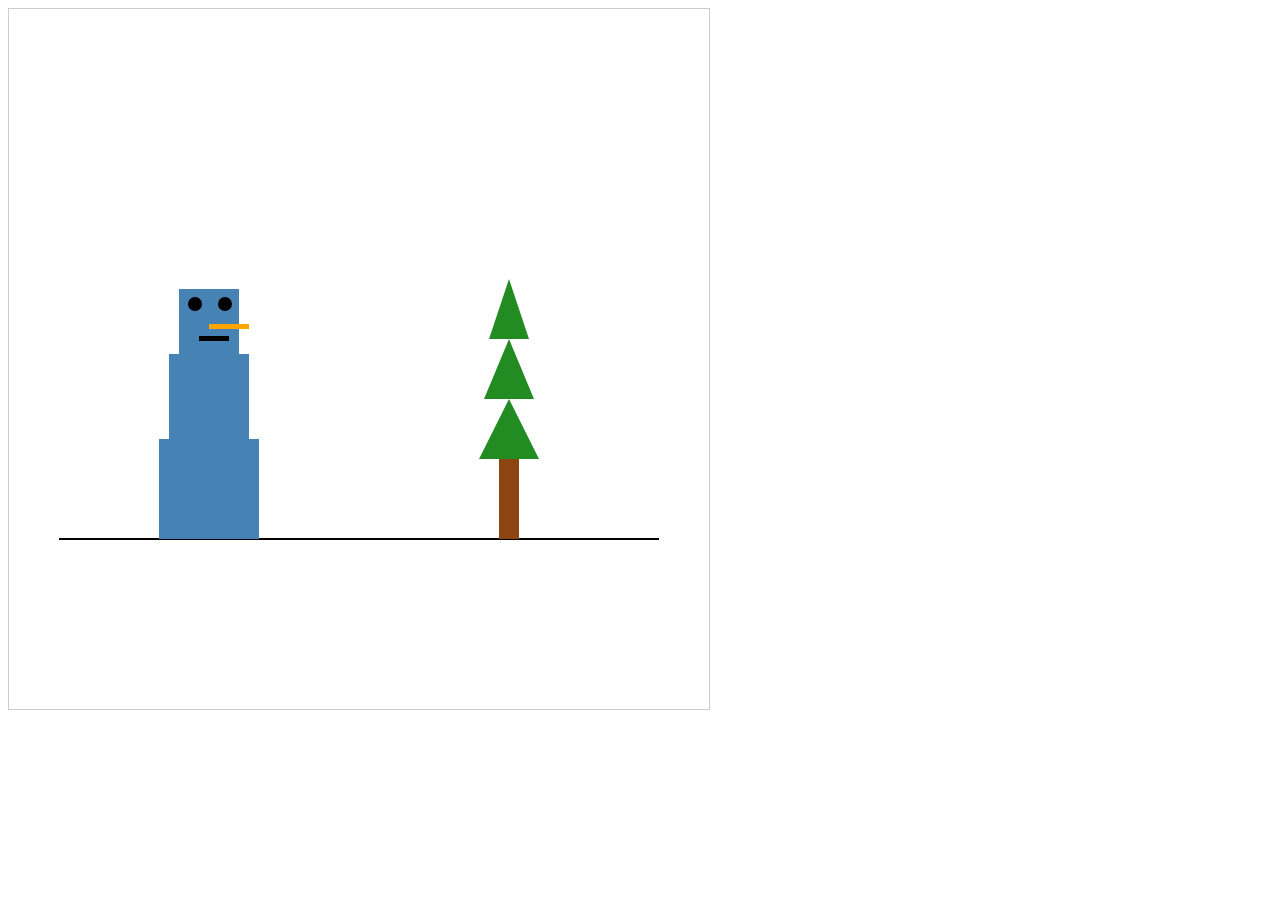
<file: Codes2/Codes/pages/canvas.html>
<!DOCTYPE html>
<html>
<head>
<title>Снеговик и Елка на Линии</title>
<style>
  canvas {
    border: 1px solid #ccc;
  }
</style>
</head>
<body>

<canvas id="myCanvas" width="700" height="700"></canvas>

<script>
    const canvas = document.getElementById('myCanvas');
    const ctx = canvas.getContext('2d');

    const blueColor = '#4682B4';
    const blackColor = '#000000';
    const greenColor = '#228B22';
    const brownColor = '#8B4513';
    const orangeColor = 'orange';

    const centerX = canvas.width / 2;
    const centerY = canvas.height / 2;
    
    const lineY = centerY + 180; // Координата Y линии

    // Линия
    ctx.beginPath();
    ctx.moveTo(centerX - 300, lineY);
    ctx.lineTo(centerX + 300, lineY);
    ctx.strokeStyle = blackColor;
    ctx.lineWidth = 2;
    ctx.stroke();

    // Снеговик (положение изменено)
    ctx.fillStyle = blueColor;
    ctx.fillRect(centerX - 150 - 50, lineY - 100, 100, 100);
    ctx.fillRect(centerX - 150 - 40, lineY - 185, 80, 90);
    ctx.fillRect(centerX - 150 - 30, lineY - 250, 60, 70);

    // Глаза
    ctx.beginPath();
    ctx.arc(centerX - 150 - 14, lineY - 235, 7, 0, 2 * Math.PI);
    ctx.fillStyle = blackColor;
    ctx.fill();

    ctx.beginPath();
    ctx.arc(centerX - 150 + 16, lineY - 235, 7, 0, 2 * Math.PI);
    ctx.fillStyle = blackColor;
    ctx.fill();

    // Нос
    ctx.fillStyle = orangeColor;
    ctx.fillRect(centerX - 150, lineY - 215, 40, 5);

    // Рот
    ctx.fillStyle = blackColor;
    ctx.fillRect(centerX - 150 - 10, lineY - 203, 30, 5);

    // Елка (положение изменено)
    ctx.fillStyle = brownColor;
    ctx.fillRect(centerX + 150 - 10, lineY -80, 20, 80);
    
    let treeY = lineY - 80;
    let halfWidth;

    // Ветви
    ctx.beginPath();
    halfWidth = 30;
    ctx.moveTo(centerX + 150 - halfWidth, treeY);
    ctx.lineTo(centerX + 150 + halfWidth, treeY);
    ctx.lineTo(centerX + 150, treeY - 60);
    ctx.closePath();
    ctx.fillStyle = greenColor;
    ctx.fill();

    ctx.beginPath();
    halfWidth = 25;
    ctx.moveTo(centerX + 150 - halfWidth, treeY - 60);
    ctx.lineTo(centerX + 150 + halfWidth, treeY - 60);
    ctx.lineTo(centerX + 150, treeY - 120);
    ctx.closePath();
    ctx.fillStyle = greenColor;
    ctx.fill();

    ctx.beginPath();
    halfWidth = 20;
    ctx.moveTo(centerX + 150 - halfWidth, treeY - 120);
    ctx.lineTo(centerX + 150 + halfWidth, treeY - 120);
    ctx.lineTo(centerX + 150, treeY - 180);
    ctx.closePath();
    ctx.fillStyle = greenColor;
    ctx.fill();
</script>

</body>
</html>
</file>
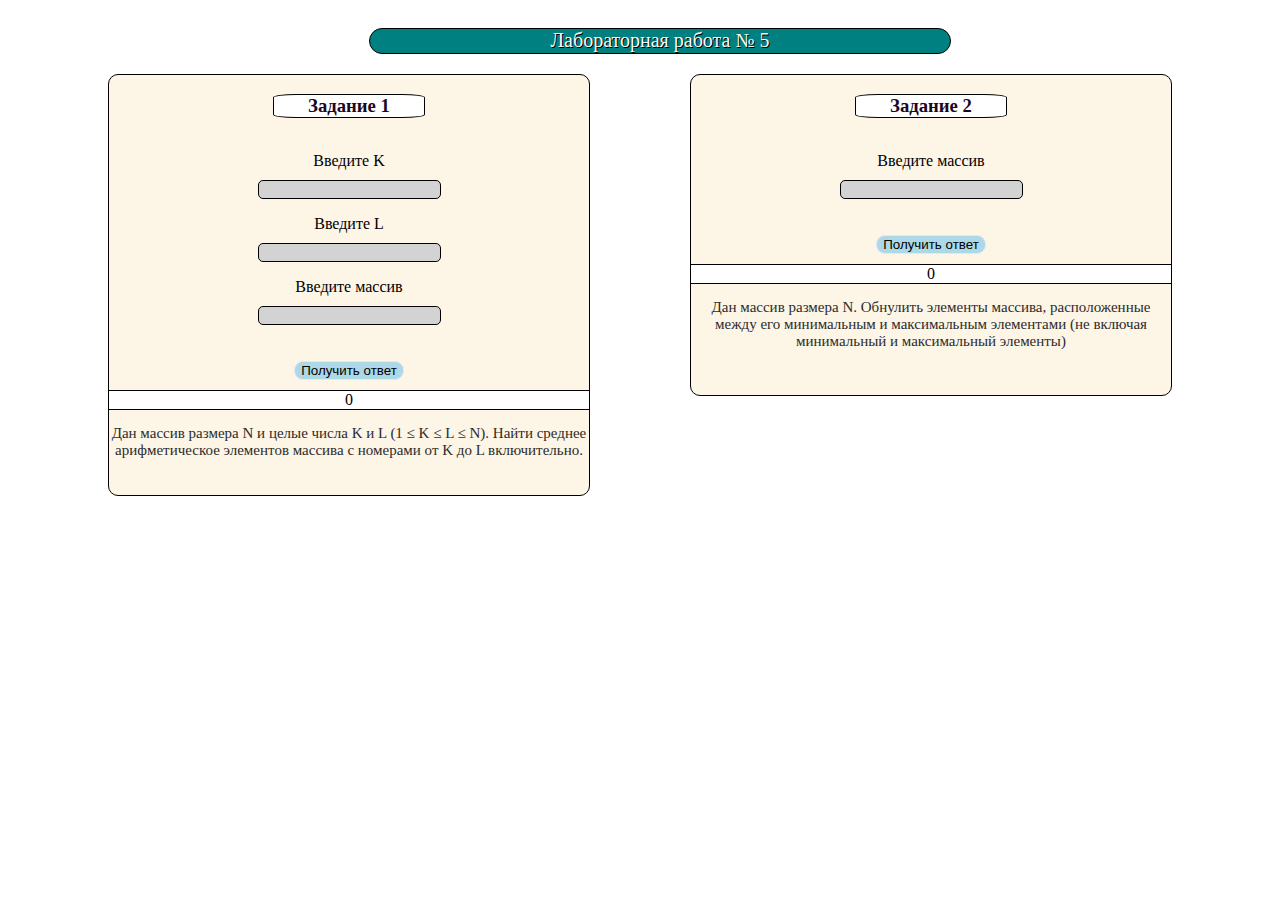
<file: Codes2/Codes/pages/five.html>
<!DOCTYPE html>
<html lang="en">
<head>
    <meta charset="UTF-8">
    <meta name="viewport" content="width=device-width, initial-scale=1.0">
    <script src="../scripts/script5_1.js"></script>
    <script src="../scripts/script5_2.js"></script>
   
    <link rel="stylesheet" href="../Style/style5.css">
    <title>Document</title>
</head>
<body>
    <div class="p_wrap">
        <p id="lr">Лабораторная работа № 5</p>
    </div>
    <div class="lr">
        <div class="task1">
            <div class="h_3">
                <h3>Задание 1</h3>
            </div>
            <div id="task_input">
                <div>
                    <p>
                        <label>Введите K</label>
                        <input type="text" id="K">
                    </p>
                    <p>
                        <label>Введите L</label>
                        <input type="text" id="L">
                    </p>
                    <p>
                        <label>Введите массив</label>
                    <input type="text" id="array">
                    </p>
                    
                </div>
            </div>
            <div id="calc2">
                <div><button onclick="find_avarage()">Получить ответ</button></div>
            </div>
            <div  id="result1">
               0
            </div>
            <div>
                <p class="label">Дан  массив  размера  N  и целые  числа  K  и L (1 ≤ K  ≤ L ≤  N). Найти  среднее  арифметическое  элементов  массива  с  номерами  от  K  до  L включительно. </p>

            </div>
        </div>
        
        <!-- Задание № 2 -->
        <div class="task2">
            <div class="h_3">
                <h3>Задание 2</h3>
            </div>
            <div id="task_input">
                <div>
                    <p>
                        <label>Введите массив</label>
                        <input type="text" id="numbers">
                    </p>
                </div>
                
            </div>
            <div id="calc2">
                <div><button onclick="print_array()">Получить ответ</button></div>
            </div>
            <div  id="result2">
               0
            </div>
            <div>
                <p class="label">Дан   массив    размера    N. Обнулить    элементы    массива,   расположенные между его  минимальным и  максимальным  элементами (не включая минимальный и максимальный элементы)</p>
            </div>
        </div>
    </div>
    
</body>
</html>
</file>
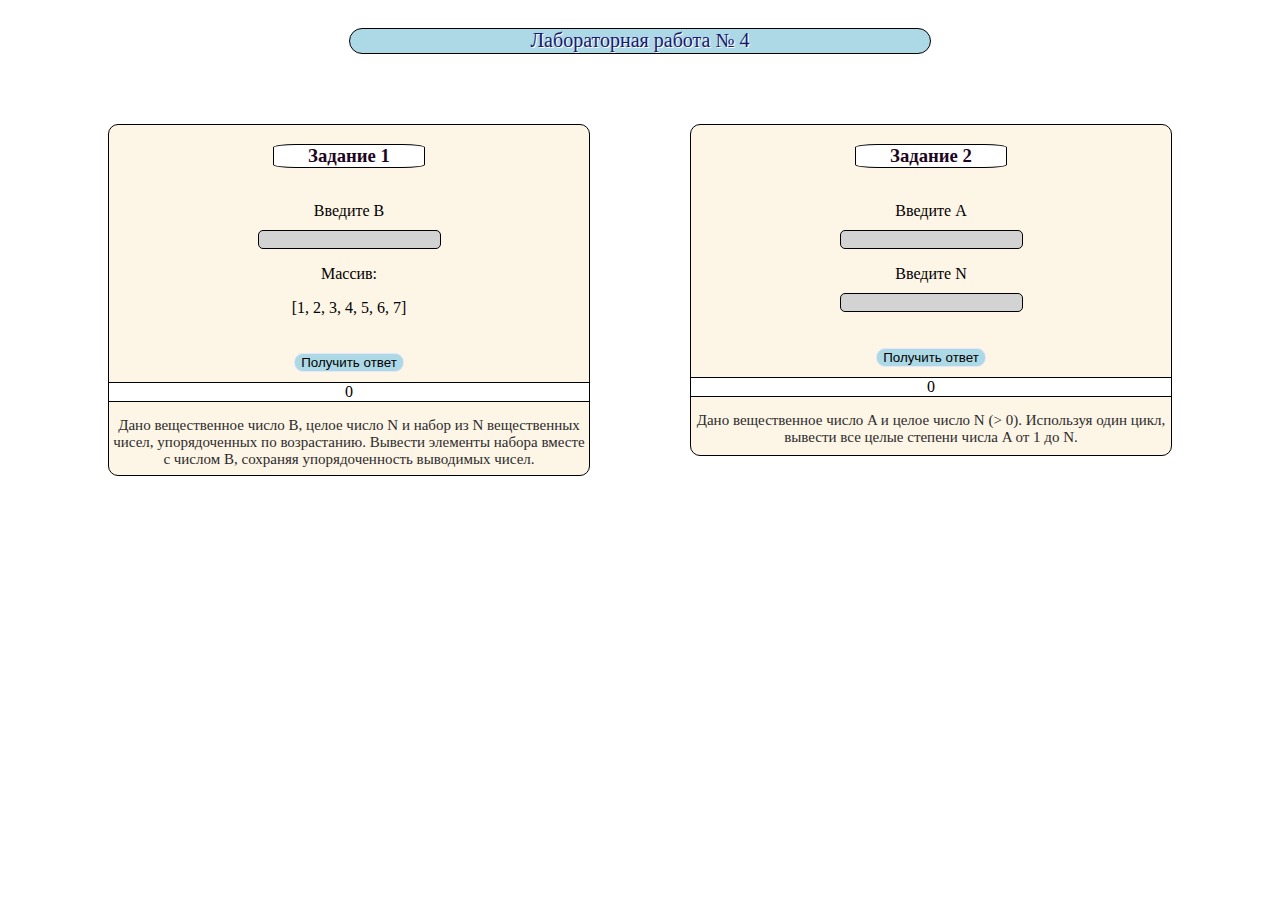
<file: Codes2/Codes/pages/four.html>
<!DOCTYPE html>
<html lang="en">
<head>
    <meta charset="UTF-8">
    <meta name="viewport" content="width=device-width, initial-scale=1.0">
    <script src="../scripts/script4_1.js"></script>
    <script src="../scripts/script4_2.js"></script>
   
    <link rel="stylesheet" href="../Style/style4.css">
    <title>Document</title>
</head>
<body>
    <div class="p_wrap">
        <p id="lr">Лабораторная работа № 4</p>
    </div>
    <div class="lr">
        <div class="task1">
            <div class="h_3">
                <h3>Задание 1</h3>
            </div>
            <div id="task_input">
                <div>
                    <p>
                        <label>Введите B</label>
                        <input type="text" id="B">
                    </p>
                    <p>
                        <label>Массив:</label>
                         <p>[1, 2, 3, 4, 5, 6, 7]</p>
                    </p>
                </div>
            </div>
            <div id="calc1">
                <div><button onclick="print_array()">Получить ответ</button></div>
            </div>
            <div  id="result1">
               0
            </div>
            <div>
                <p class="label">Дано  вещественное  число  B,  целое  число  N  и  набор  из  N  вещественных    чисел,  упорядоченных    по  возрастанию.    Вывести  элементы набора вместе с числом B, сохраняя упорядоченность выводимых чисел. </p>

            </div>
        </div>
        
        <!-- Задание № 2 -->
        <div class="task2">
            <div class="h_3">
                <h3>Задание 2</h3>
            </div>
            <div id="task_input">
                <div>
                    <p>
                        <label>Введите A </label>
                        <input type="text" id="A">
                    </p>
                    <p>
                        <label>Введите N </label>
                        <input type="text" id="N">
                    </p>
                </div>
            </div>
            <div id="calc2">
                <div><button onclick="pow_number()">Получить ответ</button></div>
            </div>
            <div  id="result2">
               0
            </div>
            <div>
                <p class="label">Дано вещественное  число A и целое число N  (> 0). Используя один цикл, вывести все целые степени числа A от 1 до N.</p>
            </div>
        </div>
    </div>
    
</body>
</html>
</file>
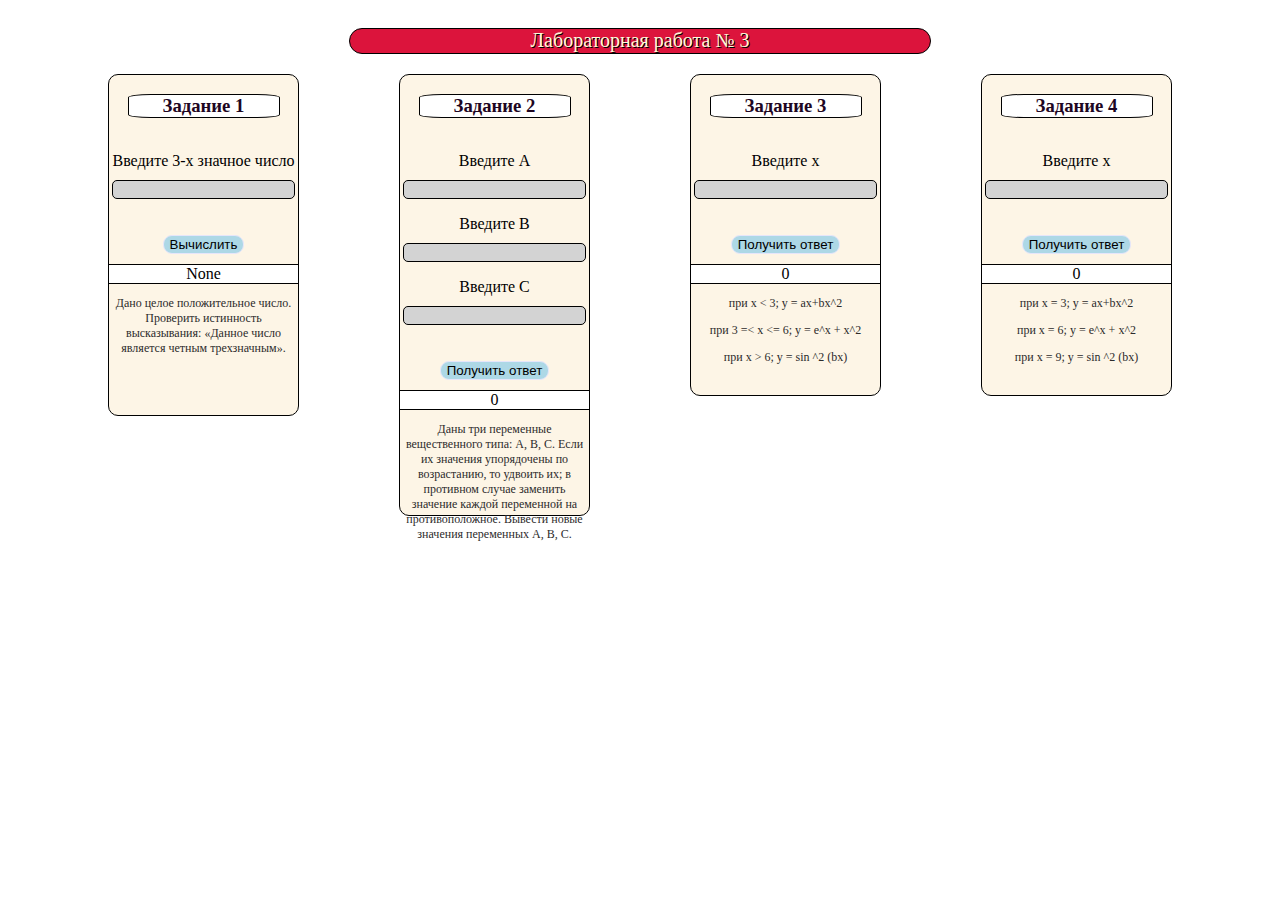
<file: Codes2/Codes/pages/three.html>
<!DOCTYPE html>
<html lang="en">
<head>
    <meta charset="UTF-8">
    <meta name="viewport" content="width=device-width, initial-scale=1.0">
    <script src="../scripts/script3_1.js"></script>
    <script src="../scripts/script3_2.js"></script>
    <script src="../scripts/script3_3.js"></script>
    <script src="../scripts/script3_4.js"></script>
    <link rel="stylesheet" href="../Style/style2.css">
    <title>Document</title>
</head>
<body>
    <div class="p_wrap">
        <p id="lr">Лабораторная работа № 3</p>
    </div>
    <div class="lr">
        <div class="task1">
            <div class="h_3">
                <h3>Задание 1</h3>
            </div>
            
            <div id="task_input">
                <div>
                    <p>
                        <label>Введите 3-x значное число</label>
                        <input type="text" id="number">
                    </p>
                </div>
                
            </div>
            <div id="calc1">
                <div><button onclick="check()">Вычислить</button></div>
            </div>
            <div id="result1">
                None
            </div>
            <div>
                <p class="label">Дано целое положительное число. Проверить истинность высказывания: «Данное число является четным трехзначным».</p>
                
            </div>
            
        </div>
        
        
        <div class="task2">
            <div class="h_3">
                <h3>Задание 2</h3>
            </div>
            <div id="task_input">
                <div>
                    <p>
                        <label>Введите A</label>
                    <input type="text" id="A">
                    </p>
                    <p>
                        <label>Введите B</label>
                        <input type="text" id="B">
                    </p>
                    <p>
                        <label>Введите C</label>
                    <input type="text" id="C">
                    </p>
                    
                </div>
            </div>
            <div id="calc2">
                <div><button onclick="check_row_numbers()">Получить ответ</button></div>
            </div>
            <div  id="result2">
               0
            </div>
            <div>
                <p class="label"> Даны три переменные вещественного типа: A, B, C. Если их значения упорядочены по возрастанию, то удвоить их; в противном случае заменить значение каждой переменной на противоположное. Вывести новые
                    значения переменных A, B, C.</p>
                
            </div>
        </div>
        <div class="task3">
            <div class="h_3">
                <h3>Задание 3</h3>
            </div>
            <div id="task_input">
                <div>
                    <p>
                        <label>Введите x</label>
                        <input type="text" id="x">
                    </p>
                </div>
            </div>
            <div id="calc3">
                <div><button onclick="calc_system()">Получить ответ</button></div>
            </div>
            <div id="result3">
                0
            </div>
            <div>
                <p class="label"> при x < 3; y = ax+bx^2 </p>
                <p class="label"> при  3 =< x <= 6; y = e^x + x^2 </p>
                <p class="label"> при x > 6; y = sin ^2 (bx)</p>
            </div>
        </div>
        <div class="task4">
            <div class="h_3">
                <h3>Задание 4</h3>
            </div>
            <div id="task_input">
                <div>
                    <p>
                        <label>Введите x</label>
                        <input type="text" id="X">
                        
                    </p>
                </div>
                    
            </div>
            <div id="calc4">
                <div><button onclick="calc_switch()">Получить ответ</button></div>
            </div>
            <div id="result4">
                0
            </div>
            <div>
                <p class="label"> при x = 3; y = ax+bx^2 </p>
                <p class="label"> при x = 6; y = e^x + x^2 </p>
                <p class="label"> при x = 9; y = sin ^2 (bx)</p>
            </div>
        </div>
    </div>
    
</body>
</html>
</file>
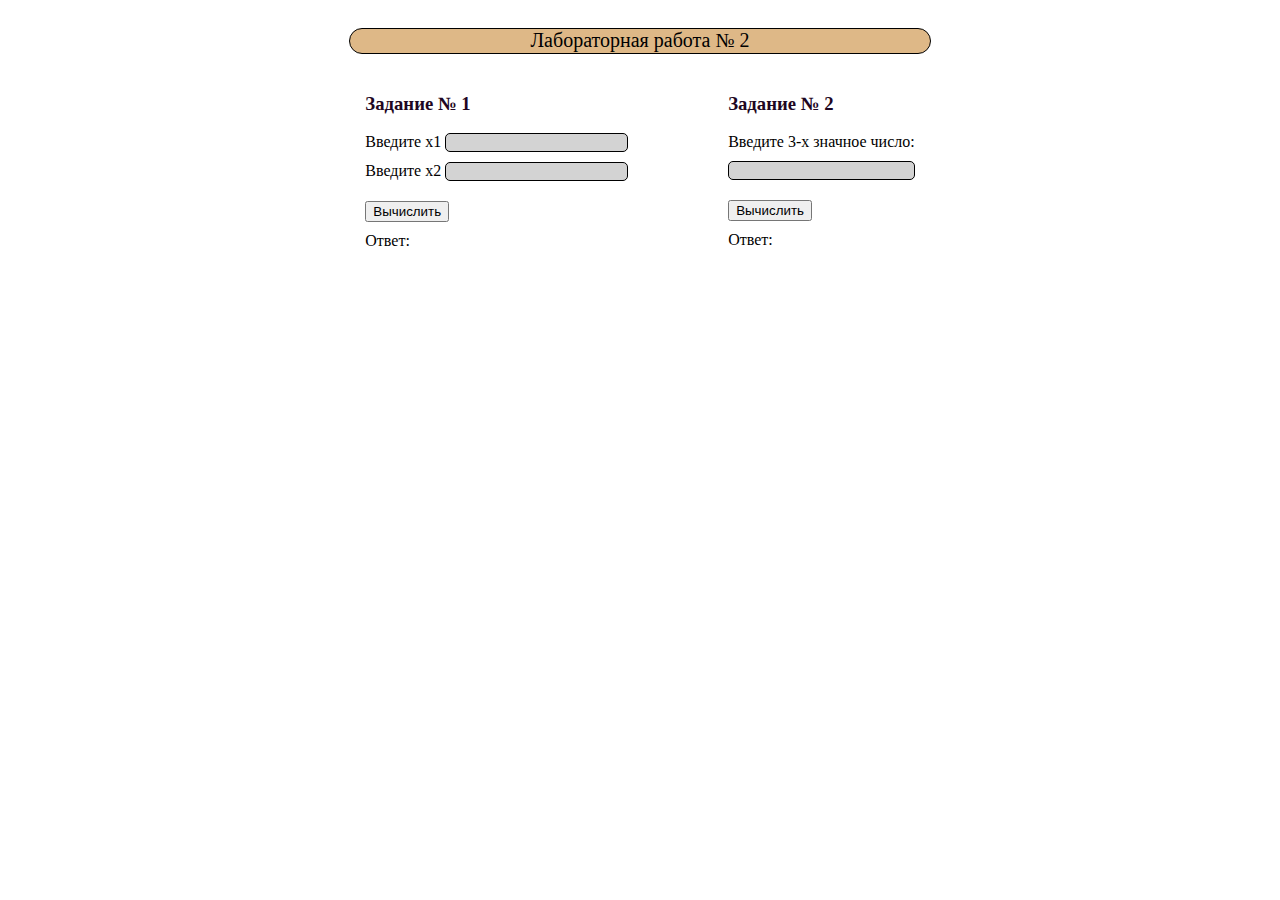
<file: Codes2/Codes/pages/two.html>
<!DOCTYPE html>
<html lang="ru">
<head>
    <meta charset="UTF-8">
    <link rel="stylesheet" href="../Style/style.css">
    <title>Лабораторная работа</title>
    <script src="../scripts/script2_1.js"></script>
    <script src="../scripts/script2_2.js"></script>
</head>
<body>
    <div class="p_wrap">
        <p>Лабораторная работа № 2</p>
    </div>
    <div class="lr">
        
        <!-- Задание № 1 -->
        <div class="task1">
            <h3>Задание № 1</h3>
            <div class="task_input">
              <div>
                <label>Введите x1</label>
              <input type="text" id="x1">
              </div>
              <div>
                <label>Введите x2</label>
                <input type="text" id="x2">
              </div>
            </div>
            <div id="calc1">
                <button onclick="calculateTwoOneDistance()">Вычислить</button>
                <div id="result1">Ответ:</div>
            </div>
        </div>
        
        <!-- Задание № 2 -->
        <div class="task2">
            <h3>Задание № 2</h3>
            <div class="task_input">
              <label>Введите 3-x значное число:</label>
              <input type="text" id="threeDigitNumber">
            </div>
            <div id="calc2">
                <button onclick="swapDigits()">Вычислить</button>
                <div id="result2">Ответ:</div>
            </div>
        </div>
    </div>
</body>
</html>
</file>
<file: Codes2/Codes/Style/style5.css>
.p_wrap{
    display: flex;
    justify-content: center;
    width: 100%;
    padding-left: 20px;
    padding-right: 20px;
}
#lr{
    background-color: teal;
    padding-bottom: 1px;
    text-align: center;
    font-size: 20px;
    border-radius: 20px;
    border:1px solid black;
    width: 100%;
    max-width: 580px;
    color: floralwhite;
    text-shadow: 1px 1px black;
}
.task2,.task1{
    border: 1px solid black;
   
    background-color: oldlace;
    border-radius: 10px;
    width: 600px;

}
.task1{
    height: 420px;
}
.task2{
    height: 320px;
}
.label{
    color:rgb(44, 43, 43);
    font-size: 15px;
    display: flex;
    justify-content: center;

}
#calc1,#calc2{
    display: flex;
    justify-content: center;
}
.h_3{
    display: flex;
    justify-content: center;
}


p{
    text-align: center;
}
#result2,#result1{
    margin-top: 10px;
    justify-content: center;
    display: flex;
    text-align: center;
    background-color: white;
    border-top: 1px solid black;
    border-bottom: 1px solid black;
    
    
}


button{
    margin-top: 20px;
    background-color: lightblue;
    border: 1px solid lavender;
    border-radius: 9px;
  
}
button:hover{
    background-color: rgb(70, 131, 180);
    transition: 0,2;
}
/* .task1{
    float: left;
   
}
.task2{
    float: right; */

h3{
    color: rgb(30, 6, 34);
    background-color:white;
    text-align: center;
    border-radius: 15%;
    border: 1px solid black;
    width: 150px;
}
input{
    background-color: lightgrey;
    border: 1px solid black;
    border-radius: 5px;
    text-align: center;
    justify-content: center;
    display: flex;
    margin: 10px;
    margin-left: auto;
    margin-right: auto;
}
.lr {
    display: flex;
    justify-content: center;
    gap: 100px;
    padding-left: 100px;
    padding-right: 100px;
    
}

.task_input{
    display: flex;
    flex-direction: column;
    gap: 10px;
}
@media (max-width: 768px) {
    .lr {
        flex-direction: column;
        align-items: start;
        gap: 20px;   
        padding-left: 30px;
        padding-right: 30px;
    }
}



.menu-container {
    display: flex;
    flex-direction: column;
    justify-content: center;
    align-items: center;
    height: 100vh;
    background-color: #f5f5f5;
    padding: 20px;
}

.menu-item {
    margin: 10px 0;
    width: 100%;
    max-width: 400px;
}

.menu-item a {
    display: block;
    text-decoration: none;
    font-size: 1.5rem;
    font-weight: bold;
    color: #333;
    text-align: center;
    padding: 15px 20px;
    background-color: white;
    border: 2px solid #ddd;
    border-radius: 8px;
}
</file>
<file: Codes2/Codes/Style/style4.css>
.p_wrap{
    display: flex;
    justify-content: center;
    /* width: 100%; */
    padding-left: 20px;
    padding-right: 20px;
    margin-left: auto;
    margin-right: auto;
}
#lr{
    background-color: lightblue;
    padding-bottom: 1px;
    text-align: center;
    font-size: 20px;
    border-radius: 20px;
    border:1px solid black;
    width: 100%;
    max-width: 580px;
    color: midnightblue;
    text-shadow: 1px 1px rgb(255, 255, 255);
}
.task2,.task1{
    border: 1px solid black;
    margin-top: 50px;
    background-color: oldlace;
    border-radius: 10px;
    width: 600px;

}
.task1{
    height: 350px;
}
.task2{
    height: 330px;
}
.label{
    color:rgb(44, 43, 43);
    font-size: 15px;
    display: flex;
    justify-content: center;

}
#calc1,#calc2{
    display: flex;
    justify-content: center;
}
.h_3{
    display: flex;
    justify-content: center;
}


p{
    text-align: center;
}
#result2,#result1{
    margin-top: 10px;
    justify-content: center;
    display: flex;
    text-align: center;
    background-color: white;
    border-top: 1px solid black;
    border-bottom: 1px solid black;
    
    
}


button{
    margin-top: 20px;
    background-color: lightblue;
    border: 1px solid lavender;
    border-radius: 9px;
  
}
button:hover{
    background-color: rgb(70, 131, 180);
    transition: 0,2;
}
/* .task1{
    float: left;
   
}
.task2{
    float: right; */

h3{
    color: rgb(30, 6, 34);
    background-color:white;
    text-align: center;
    border-radius: 15%;
    border: 1px solid black;
    width: 150px;
}
input{
    background-color: lightgrey;
    border: 1px solid black;
    border-radius: 5px;
    text-align: center;
    justify-content: center;
    display: flex;
    margin: 10px;
    margin-left: auto;
    margin-right: auto;
}
.lr {
    display: flex;
    justify-content: center;
    gap: 100px;
    padding-left: 100px;
    padding-right: 100px;
    
}

.task_input{
    display: flex;
    flex-direction: column;
    gap: 10px;
}
@media (max-width: 768px) {
    .lr {
        flex-direction: column;
        align-items: start;
        gap: 20px;   
        padding-left: 30px;
        padding-right: 30px;
    }
}



.menu-container {
    display: flex;
    flex-direction: column;
    justify-content: center;
    align-items: center;
    height: 100vh;
    background-color: #f5f5f5;
    padding: 20px;
}

.menu-item {
    margin: 10px 0;
    width: 100%;
    max-width: 400px;
}

.menu-item a {
    display: block;
    text-decoration: none;
    font-size: 1.5rem;
    font-weight: bold;
    color: #333;
    text-align: center;
    padding: 15px 20px;
    background-color: white;
    border: 2px solid #ddd;
    border-radius: 8px;
}
</file>
<file: Codes2/Codes/Style/style2.css>
.p_wrap{
    display: flex;
    justify-content: center;
    /* width: 100%; */
    padding-left: 20px;
    padding-right: 20px;
}
#lr{
    background-color: crimson;
    text-align: center;
    padding-bottom: 1px;
    font-size: 20px;
    border-radius: 20px;
    border:1px solid black;
    width: 100%;
    max-width: 580px;
    color: cornsilk;
    text-shadow: 1px 1px black;
}
#lr:hover{
    transition: 1s;
    background-color: cadetblue;
    color: cornsilk;
}
.task2,.task3,.task4,.task1{
    border: 1px solid black;
    background-color: oldlace;
    border-radius: 10px;
    width: 600px;

}
.task1{
    height: 340px;
}
.task2{
    height: 440px;
}
.task3,.task4{
    height: 320px;
}


.label{
    color:rgb(44, 43, 43);
    font-size: 12px;
    display: flex;
    justify-content: center;

}
#calc1,#calc2,#calc3,#calc4{
    display: flex;
    justify-content: center;
}
.h_3{
    display: flex;
    justify-content: center;
}


p{
    text-align: center;
}
#result2,#result1,#result3,#result4{
    margin-top: 10px;
    justify-content: center;
    display: flex;
    text-align: center;
    background-color: white;
    border-top: 1px solid black;
    border-bottom: 1px solid black;
    
    
}


button{
    margin-top: 20px;
    background-color: lightblue;
    border: 1px solid lavender;
    border-radius: 9px;
  
}
button:hover{
    background-color: rgb(70, 131, 180);
    transition: 0,2;
}
/* .task1{
    float: left;
   
}
.task2{
    float: right; */

h3{
    color: rgb(30, 6, 34);
    background-color:white;
    text-align: center;
    border-radius: 15%;
    border: 1px solid black;
    width: 150px;
}
input{
    background-color: lightgrey;
    border: 1px solid black;
    border-radius: 5px;
    text-align: center;
    justify-content: center;
    display: flex;
    margin: 10px;
    margin-left: auto;
    margin-right: auto;
}
.lr {
    display: flex;
    justify-content: center;
    gap: 100px;
    padding-left: 100px;
    padding-right: 100px;
    
}

.task_input{
    display: flex;
    flex-direction: column;
    gap: 10px;
}
@media (max-width: 768px) {
    .lr {
        flex-direction: column;
        align-items: start;
        gap: 20px;   
        padding-left: 30px;
        padding-right: 30px;
    }
}



.menu-container {
    display: flex;
    flex-direction: column;
    justify-content: center;
    align-items: center;
    height: 100vh;
    background-color: #f5f5f5;
    padding: 20px;
}

.menu-item {
    margin: 10px 0;
    width: 100%;
    max-width: 400px;
}

.menu-item a {
    display: block;
    text-decoration: none;
    font-size: 1.5rem;
    font-weight: bold;
    color: #333;
    text-align: center;
    padding: 15px 20px;
    background-color: white;
    border: 2px solid #ddd;
    border-radius: 8px;
}
</file>
<file: Codes2/Codes/Style/style.css>
.p_wrap{
    display: flex;
    justify-content: center;
    /* width: 100%; */
    padding-left: 20px;
    padding-right: 20px;
}
p{
    background-color: burlywood;
    text-align: center;
    padding-bottom: 1px;
    font-size: 20px;
    border-radius: 20px;
    border:1px solid black;
    width: 100%;
    max-width: 580px;
}
#result2{
    margin-top: 10px;
}
#result1{
    margin-top: 10px;
}
#result{
    height: 100vh;
    width: 100vw;
    max-width: 150px;
    max-height: 150px;
    border: 1px solid black;
    margin-top: 20px;
}
button{
    margin-top: 20px;
}
.task1{
    float: left;
   
}
.task2{
    float: right;
}
h3{
    color: rgb(30, 6, 34);
}
input{
    background-color: lightgrey;
    border: 1px solid black;
    border-radius: 5px;
}
.lr {
    display: flex;
    justify-content: center;
    gap: 100px;
    padding-left: 100px;
    padding-right: 100px;
}
.task_input{
    display: flex;
    flex-direction: column;
    gap: 10px;
}
@media (max-width: 768px) {
    .lr {
        flex-direction: column;
        align-items: start;
        gap: 20px;   
        padding-left: 30px;
        padding-right: 30px;
    }
}



.menu-container {
    display: flex;
    flex-direction: column;
    justify-content: center;
    align-items: center;
    height: 100vh;
    background-color: #f5f5f5;
    padding: 20px;
}

.menu-item {
    margin: 10px 0;
    width: 100%;
    max-width: 400px;
}

.menu-item a {
    display: block;
    text-decoration: none;
    font-size: 1.5rem;
    font-weight: bold;
    color: #333;
    text-align: center;
    padding: 15px 20px;
    background-color: white;
    border: 2px solid #ddd;
    border-radius: 8px;
}
</file>
